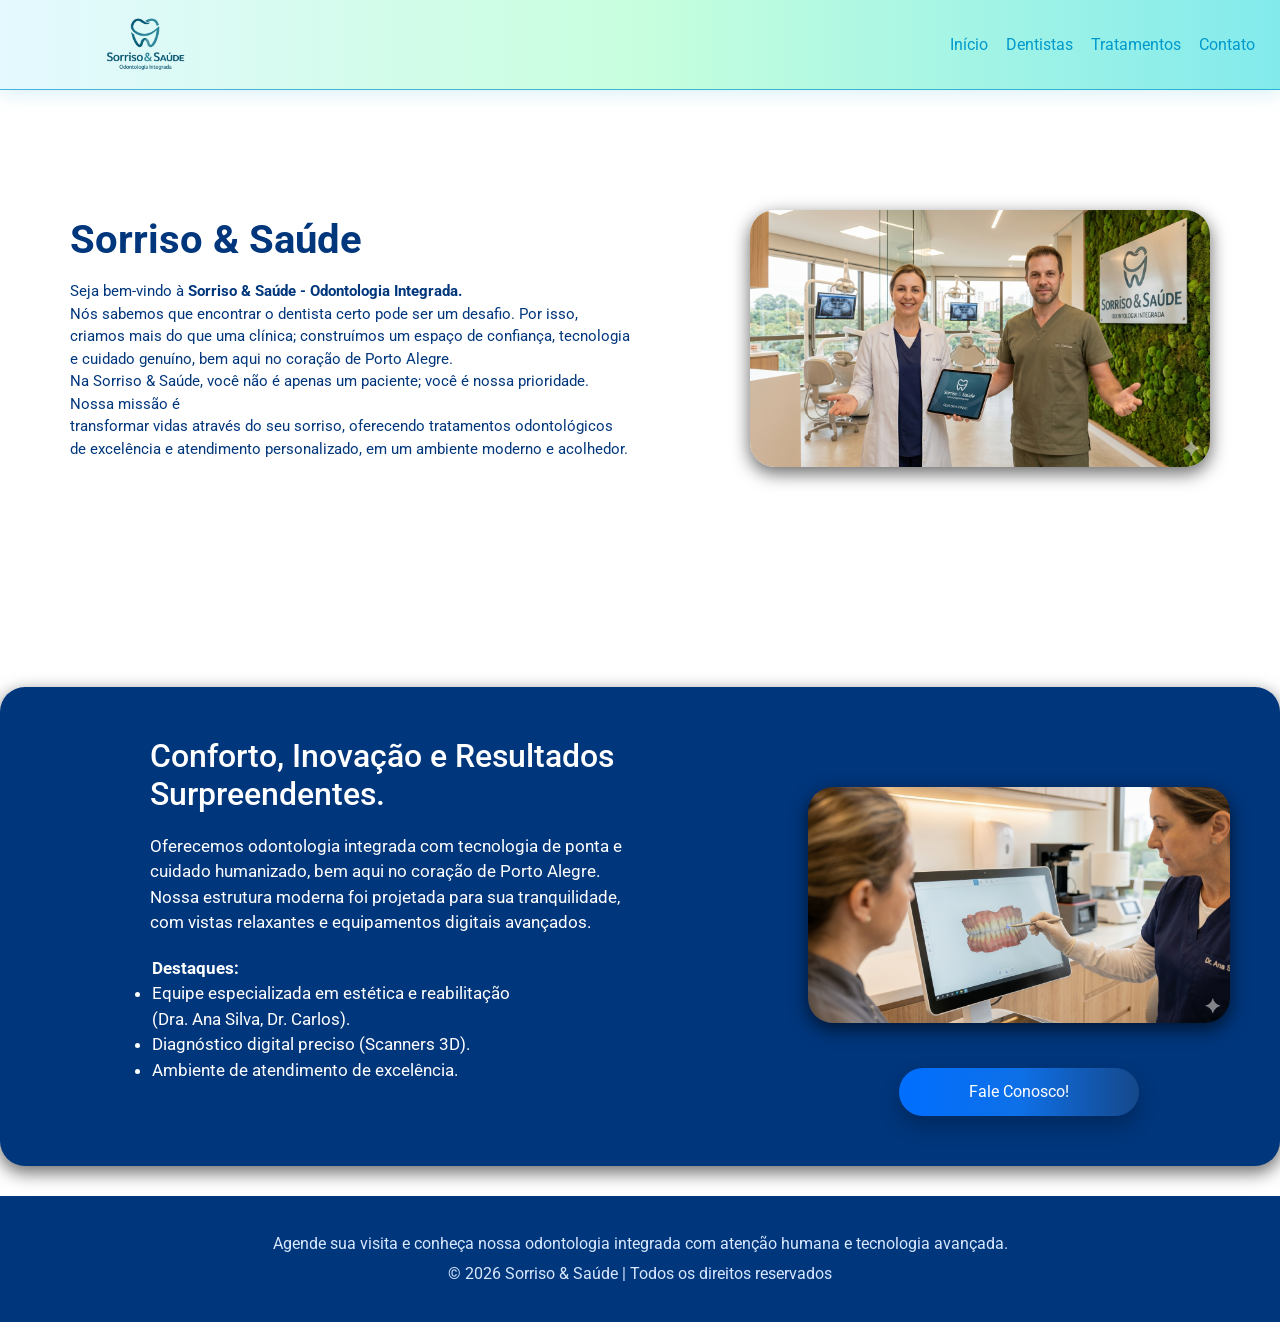
<file: index.html>
<!DOCTYPE html>
<html lang="en">
<head>
    <meta charset="UTF-8">
    <meta name="viewport" content="width=device-width, initial-scale=1.0">
    <title>Sorriso & Saúde</title>
    <!-- Google Fonts -->
    <link href="https://fonts.googleapis.com/css2?family=Roboto:wght@400;500;700&display=swap" rel="stylesheet">
    <!-- Bootstrap CSS -->
    <link href="css/bootstrap.min.css" rel="stylesheet">
    <!-- Custom CSS -->
    <link href="style.css" rel="stylesheet">
    <link rel="preconnect" href="https://fonts.googleapis.com">
    <link rel="preconnect" href="https://fonts.gstatic.com" crossorigin>
    <link href="https://fonts.googleapis.com/css2?family=Libre+Baskerville&family=Roboto+Condensed:ital,wght@0,100..900;1,100..900&display=swap" rel="stylesheet">
</head>
<body>
<header>
    <div class="topo">
        <div id="logo"> 
        <a href="index.html"><img src="imagens/logo.png" alt="LOGOTIPO" ></a>
        </div>
        
        <nav class="ancoras">
                <a href="index.html">Início</a>
                <a href="dentistas.html">Dentistas</a>
                <a href="tratamentos.html">Tratamentos</a>
                <a href="contato.html">Contato</a>      
            </nav>
    </div>
</header>

    <div class="intro">
        <div class="intro-info">
            <h1 id="inicio">Sorriso & Saúde</h1>
            <p>
                Seja bem-vindo à <strong>Sorriso & Saúde - Odontologia Integrada.</strong> <br> Nós sabemos que encontrar o dentista
                certo pode ser um desafio. Por isso, criamos mais do que uma clínica; construímos um espaço de
                confiança, tecnologia e cuidado genuíno, bem aqui no coração de Porto Alegre.
                <br>
                Na Sorriso & Saúde, você não é apenas um paciente; você é nossa prioridade. Nossa missão é <br>
                transformar vidas através do seu sorriso, oferecendo tratamentos odontológicos de excelência
                e atendimento personalizado, em um ambiente moderno e acolhedor.
            </p>
        </div>
        <img src="imagens/intro.png" alt="Consultório">
    </div>

    <div class="estrutura">
        <div>
            <h2>Conforto, Inovação e Resultados Surpreendentes.</h2>
            <p>Oferecemos odontologia integrada com tecnologia de ponta e<br> cuidado humanizado, bem aqui no coração de Porto Alegre.<br>
            Nossa estrutura moderna foi projetada para sua tranquilidade,<br> com vistas relaxantes e equipamentos digitais avançados.
        
                <ul>
               <section id="destc">Destaques:</section>
                <li>Equipe especializada em estética e reabilitação (Dra. Ana Silva, Dr. Carlos).</li>
                <li>Diagnóstico digital preciso (Scanners 3D).</li>
                <li>Ambiente de atendimento de excelência.</li>
                </ul> 
            </p>
    </div>
    <div class="cliente">
        <img src="imagens/exame.png" alt="Exame 3D">
       <a href="contato.html" class="button-link">Fale Conosco!</a>
        </div>
    </div>
    


    <footer class="site-footer">
        <div class="footer-content">
            <p>Agende sua visita e conheça nossa odontologia integrada com atenção humana e tecnologia avançada.</p>
            <p>&copy; 2026 Sorriso & Saúde | Todos os direitos reservados</p>
        </div>
    </footer>

    <script src="js/bootstrap.min.js"></script>
    <script src="script.js"></script>
</body>
</html>
</file>
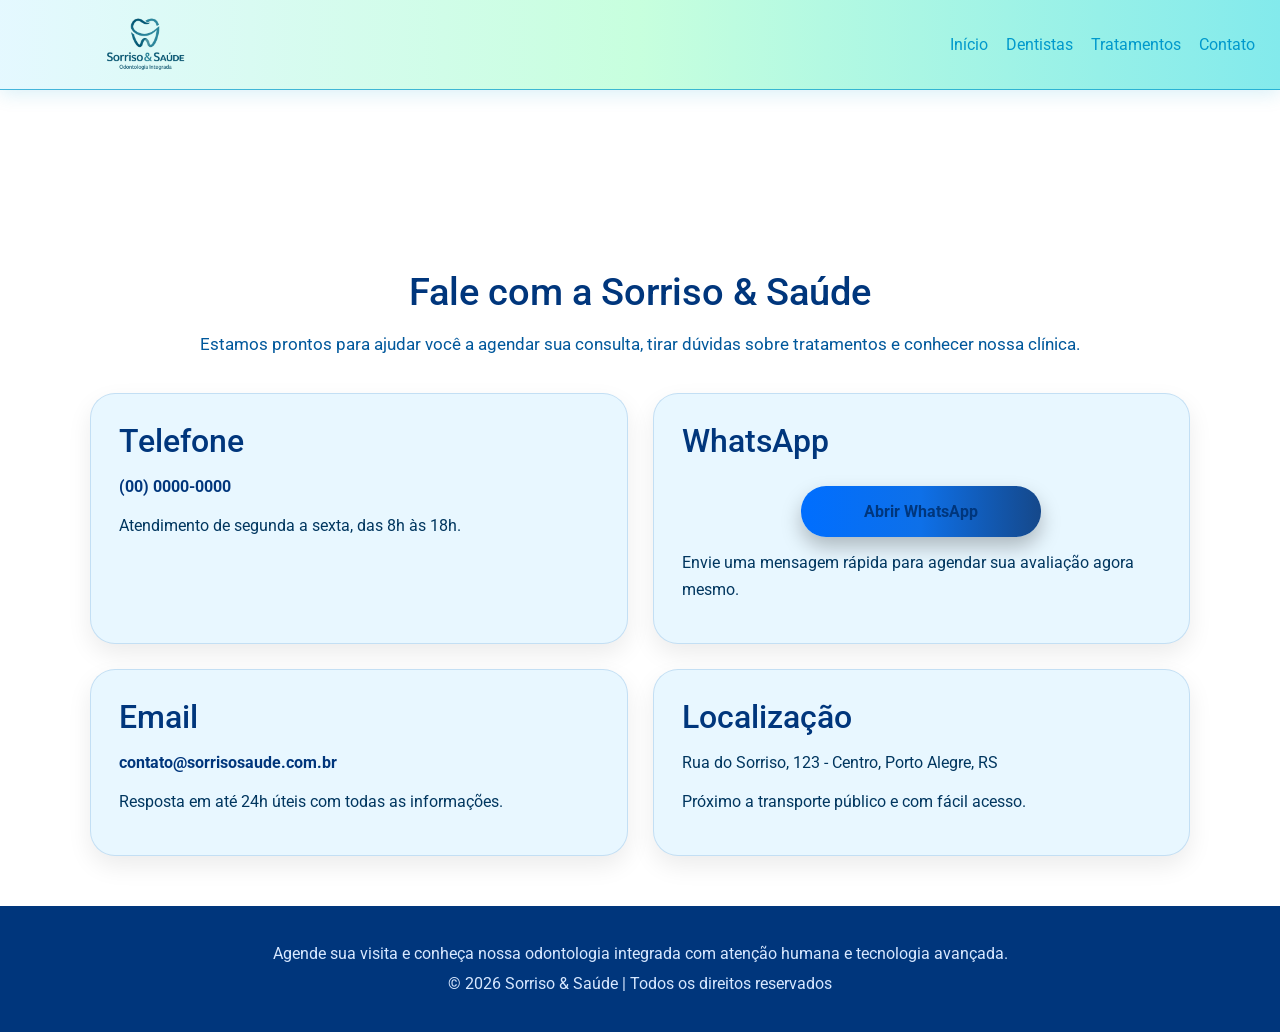
<file: contato.html>
<!DOCTYPE html>
<html lang="en">
<head>
    <meta charset="UTF-8">
    <meta name="viewport" content="width=device-width, initial-scale=1.0">
    <title>Sorriso & Saúde</title>
    <!-- Google Fonts -->
    <link href="https://fonts.googleapis.com/css2?family=Roboto:wght@400;500;700&display=swap" rel="stylesheet">
    <!-- Bootstrap CSS -->
    <link href="css/bootstrap.min.css" rel="stylesheet">
    <!-- Custom CSS -->
    <link href="style.css" rel="stylesheet">
    <link rel="preconnect" href="https://fonts.googleapis.com">
    <link rel="preconnect" href="https://fonts.gstatic.com" crossorigin>
    <link href="https://fonts.googleapis.com/css2?family=Libre+Baskerville&family=Roboto+Condensed:ital,wght@0,100..900;1,100..900&display=swap" rel="stylesheet">
</head>
<body>
    <header>
        <div class="topo">
            <div id="logo"> 
            <a href="index.html"><img src="imagens/logo.png" alt="LOGOTIPO" ></a>
            </div>
            
            <nav class="ancoras">
                    <a href="index.html">Início</a>
                    <a href="dentistas.html">Dentistas</a>
                    <a href="tratamentos.html">Tratamentos</a>
                    <a href="contato.html">Contato</a>      
                </nav>
        </div>
    </header>

    <main class="contato">
        <div class="contato-intro">
            <h1>Fale com a Sorriso & Saúde</h1>
            <p>Estamos prontos para ajudar você a agendar sua consulta, tirar dúvidas sobre tratamentos e conhecer nossa clínica.</p>
        </div>

        <div class="contato-grid">
            <div class="contato-card">
                <h2>Telefone</h2>
                <p><a href="tel:+5551999999999">(00) 0000-0000</a></p>
                <p>Atendimento de segunda a sexta, das 8h às 18h.</p>
            </div>
            <div class="contato-card">
                <h2>WhatsApp</h2>
                <p><a href="https://wa.me/?text=Ol%C3%A1%20Sorriso%20%26%20Sa%C3%BAde%2C%20gostaria%20de%20mais%20informa%C3%A7%C3%B5es." class="button-link">Abrir WhatsApp</a></p>
                <p>Envie uma mensagem rápida para agendar sua avaliação agora mesmo.</p>
            </div>
            <div class="contato-card">
                <h2>Email</h2>
                <p><a href="mailto:contato@sorrisosaude.com.br">contato@sorrisosaude.com.br</a></p>
                <p>Resposta em até 24h úteis com todas as informações.</p>
            </div>
            <div class="contato-card">
                <h2>Localização</h2>
                <p>Rua do Sorriso, 123 - Centro, Porto Alegre, RS</p>
                <p>Próximo a transporte público e com fácil acesso.</p>
            </div>
        </div>
    </main>

    <footer class="site-footer">
        <div class="footer-content">
            <p>Agende sua visita e conheça nossa odontologia integrada com atenção humana e tecnologia avançada.</p>
            <p>&copy; 2026 Sorriso & Saúde | Todos os direitos reservados</p>
        </div>
    </footer>

    <script src="js/bootstrap.min.js"></script>
    <script src="script.js"></script>
</body>
</file>
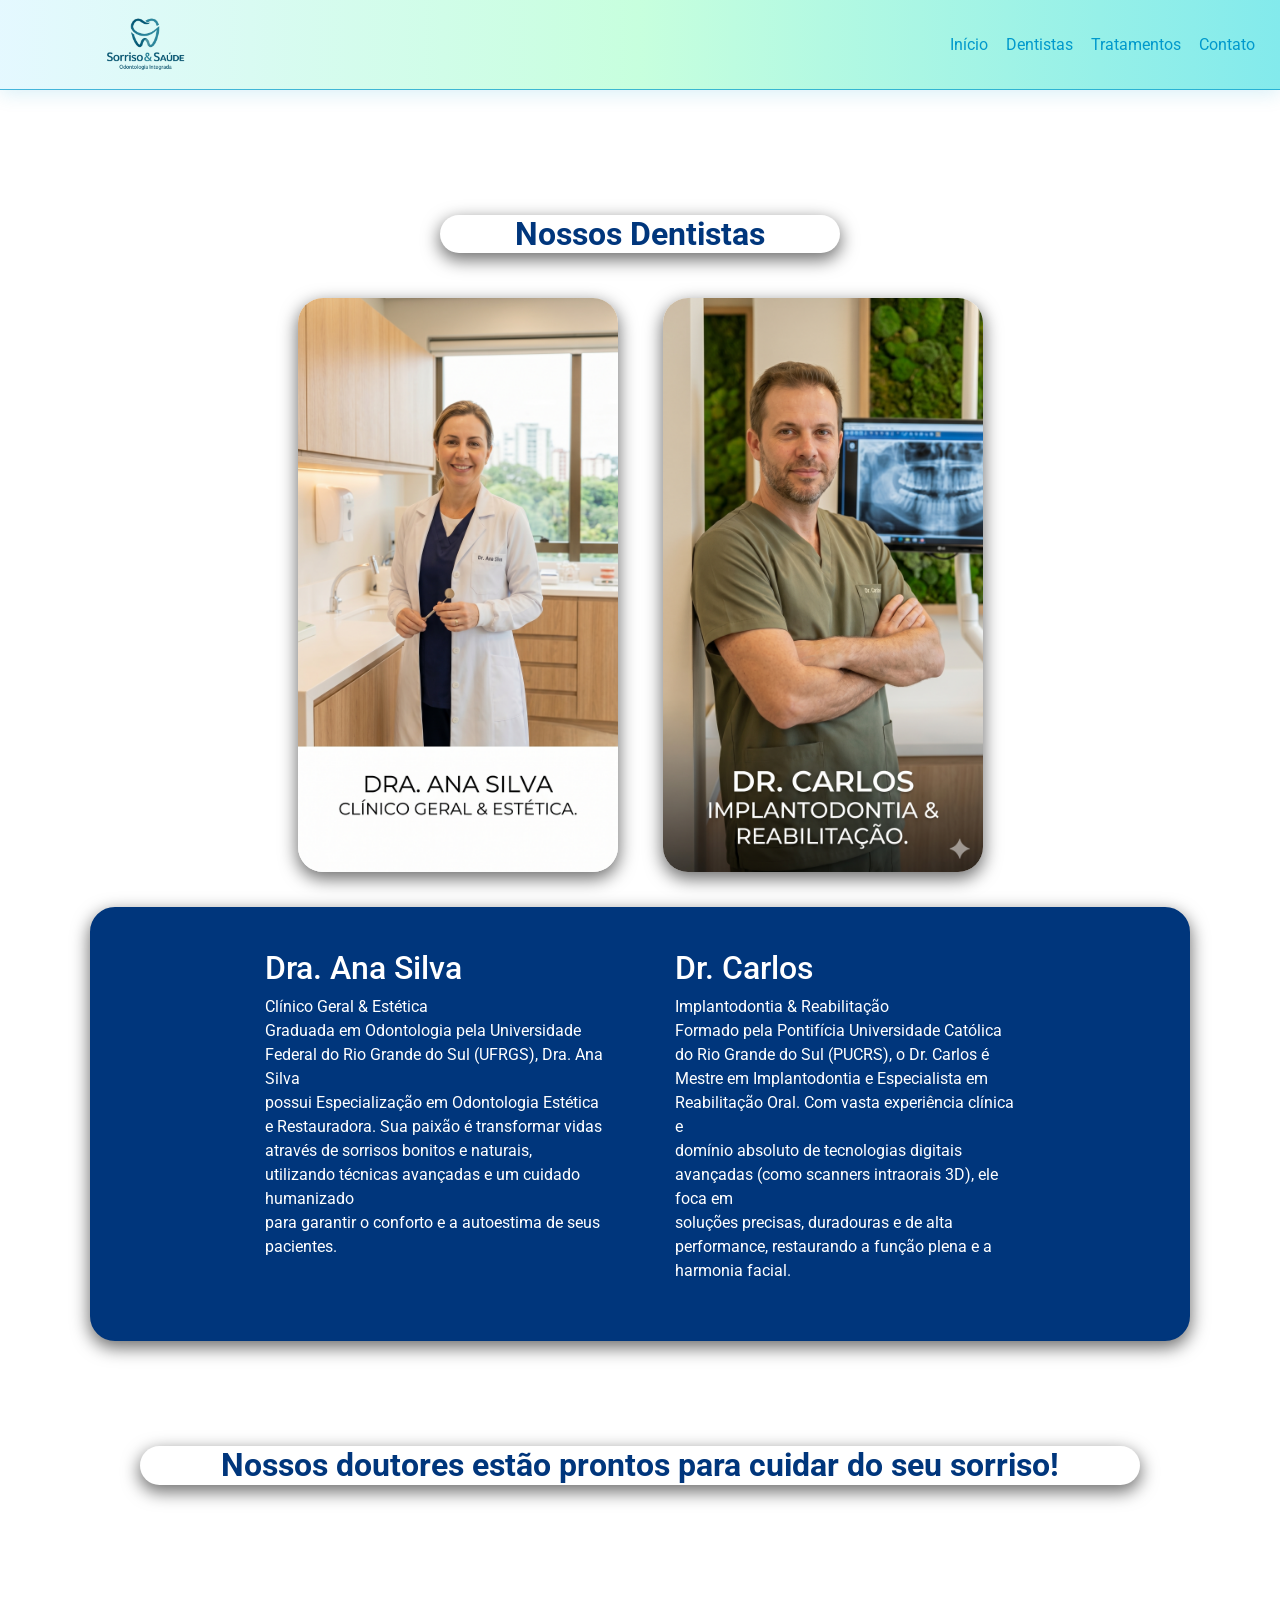
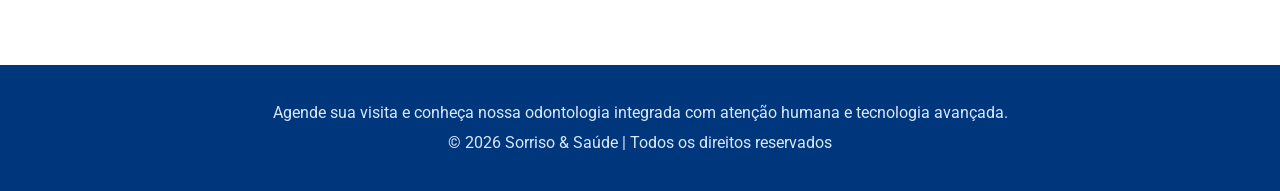
<file: dentistas.html>
<!DOCTYPE html>
<html lang="en">
<head>
    <meta charset="UTF-8">
    <meta name="viewport" content="width=device-width, initial-scale=1.0">
    <title>Sorriso & Saúde</title>
    <!-- Google Fonts -->
    <link href="https://fonts.googleapis.com/css2?family=Roboto:wght@400;500;700&display=swap" rel="stylesheet">
    <!-- Bootstrap CSS -->
    <link href="css/bootstrap.min.css" rel="stylesheet">
    <!-- Custom CSS -->
    <link href="style.css" rel="stylesheet">
    <link rel="preconnect" href="https://fonts.googleapis.com">
    <link rel="preconnect" href="https://fonts.gstatic.com" crossorigin>
    <link href="https://fonts.googleapis.com/css2?family=Libre+Baskerville&family=Roboto+Condensed:ital,wght@0,100..900;1,100..900&display=swap" rel="stylesheet">
</head>
<body class="dent">
    <header>
        <div class="topo">
            <div id="logo"> 
            <a href="index.html"><img src="imagens/logo.png" alt="LOGOTIPO" ></a>
            </div>
            
            <nav class="ancoras">
                    <a href="index.html">Início</a>
                    <a href="dentistas.html">Dentistas</a>
                    <a href="tratamentos.html">Tratamentos</a>
                    <a href="contato.html">Contato</a>      
                </nav>
        </div>
    </header>

    <div class="dentistas">
        <div class="dentexto">
            <h2>Nossos Dentistas</h2>
        </div>
        <div class="dentistas-images">
            <img src="imagens/draana.png" alt="DRA. ANA">
            <img src="imagens/drcarlos.png" alt="DR. CARLOS">
        </div>
    <div class="biogeral">
        <div class="biog">
            <h2>Dra. Ana Silva</h2>
            <p>Clínico Geral & Estética<br>
            Graduada em Odontologia pela Universidade Federal do Rio Grande do Sul (UFRGS), Dra. Ana Silva<br>
            possui Especialização em Odontologia Estética e Restauradora. Sua paixão é transformar vidas<br>
            através de sorrisos bonitos e naturais, utilizando técnicas avançadas e um cuidado humanizado<br>
            para garantir o conforto e a autoestima de seus pacientes.</p>
        </div>   
        <div class="biog">
            <h2>Dr. Carlos</h2>
            <p>Implantodontia & Reabilitação<br>
                Formado pela Pontifícia Universidade Católica do Rio Grande do Sul (PUCRS), o Dr. Carlos é <br>
                Mestre em Implantodontia e Especialista em Reabilitação Oral. Com vasta experiência 
                clínica e<br> domínio absoluto de tecnologias digitais avançadas (como scanners intraorais 3D),
                ele foca em<br> soluções precisas, duradouras e de alta performance, restaurando a função plena
                e a harmonia facial.</p>
        </div>
    </div>
        <h2 id="sorriso">Nossos doutores estão prontos para cuidar do seu sorriso!</h2> 
<!--Prestar atenção nesse H2-->
    </div>

    <footer class="site-footer">
        <div class="footer-content">
            <p>Agende sua visita e conheça nossa odontologia integrada com atenção humana e tecnologia avançada.</p>
            <p>&copy; 2026 Sorriso & Saúde | Todos os direitos reservados</p>
        </div>
    </footer>

    <script src="js/bootstrap.min.js"></script>
    <script src="script.js"></script>
</body>
</file>
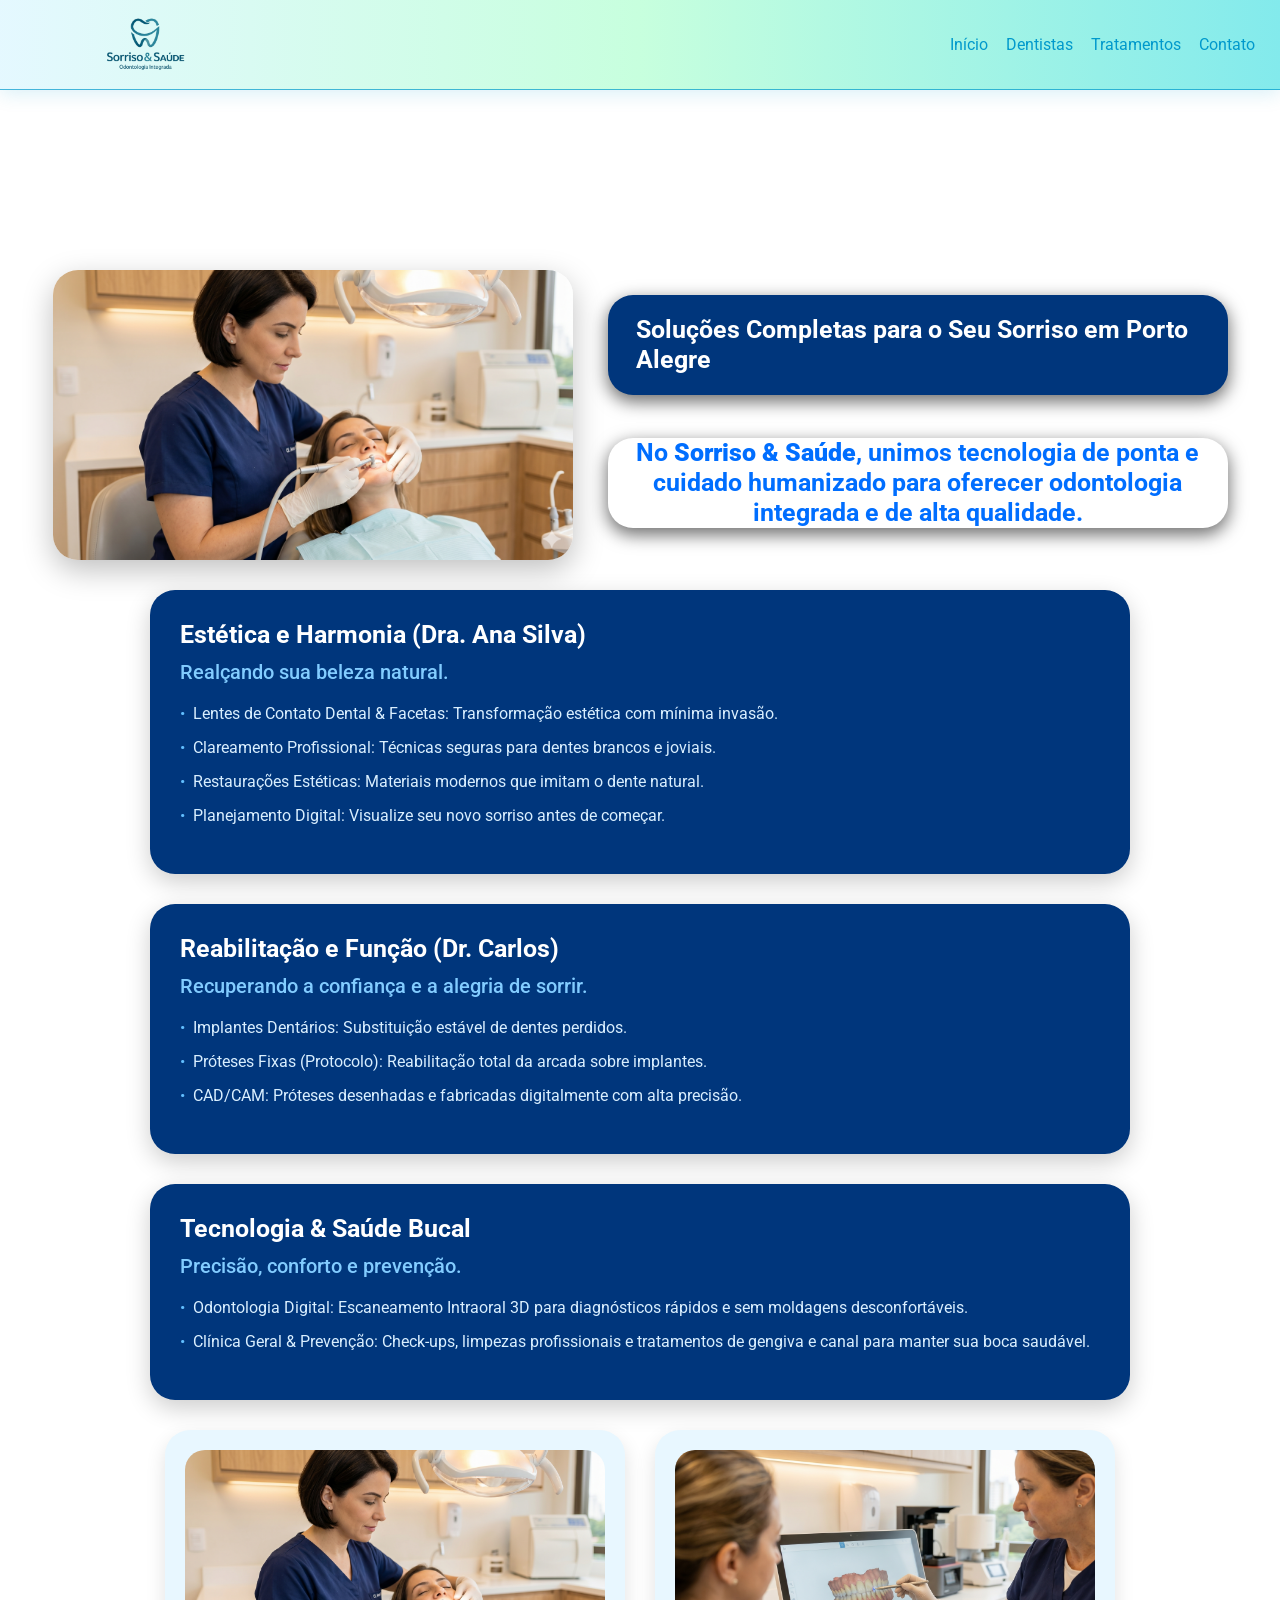
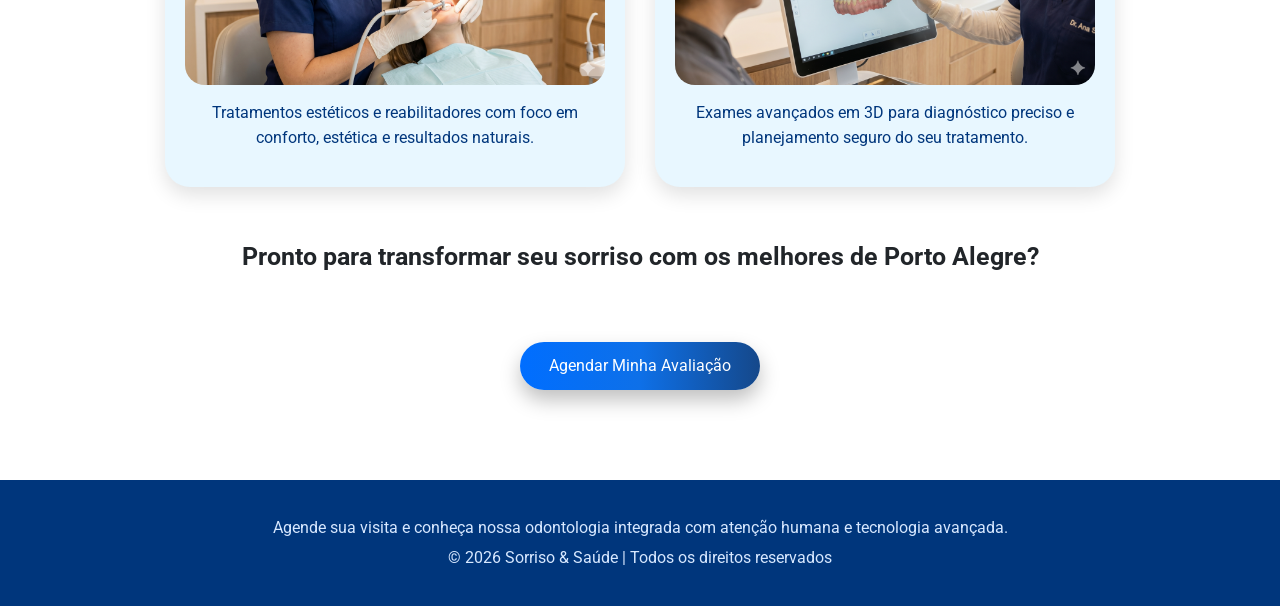
<file: tratamentos.html>
<!DOCTYPE html>
<html lang="en">
<head>
    <meta charset="UTF-8">
    <meta name="viewport" content="width=device-width, initial-scale=1.0">
    <title>Sorriso & Saúde</title>
    <!-- Google Fonts -->
    <link href="https://fonts.googleapis.com/css2?family=Roboto:wght@400;500;700&display=swap" rel="stylesheet">
    <!-- Bootstrap CSS -->
    <link href="css/bootstrap.min.css" rel="stylesheet">
    <!-- Custom CSS -->
    <link href="style.css" rel="stylesheet">
    <link rel="preconnect" href="https://fonts.googleapis.com">
    <link rel="preconnect" href="https://fonts.gstatic.com" crossorigin>
    <link href="https://fonts.googleapis.com/css2?family=Libre+Baskerville&family=Roboto+Condensed:ital,wght@0,100..900;1,100..900&display=swap" rel="stylesheet">
</head>
<body>
    <header>
        <div class="topo">
            <div id="logo"> 
            <a href="index.html"><img src="imagens/logo.png" alt="LOGOTIPO" ></a>
            </div>
            
            <nav class="ancoras">
                    <a href="index.html">Início</a>
                    <a href="dentistas.html">Dentistas</a>
                    <a href="tratamentos.html">Tratamentos</a>
                    <a href="contato.html">Contato</a>      
                </nav>
        </div>
    </header>

    <div class="trat">
        <div class="trat-header">
            <img src="imagens/tratamentos.png" alt="Tratamentos" class="trat-cover">
            <div class="trat-intro">
                <h2 id="solu">Soluções Completas para o Seu Sorriso em Porto Alegre</h2>
                <h3 id="soluc">No <strong>Sorriso & Saúde</strong>, unimos tecnologia de ponta e cuidado humanizado para oferecer odontologia integrada e de alta qualidade.</h3>
            </div>
        </div>

        <div class="trat-card">
            <h2>Estética e Harmonia (Dra. Ana Silva)</h2>
            <h3>Realçando sua beleza natural.</h3>
            <ul class="list">
                <li>Lentes de Contato Dental & Facetas: Transformação estética com mínima invasão.</li>
                <li>Clareamento Profissional: Técnicas seguras para dentes brancos e joviais.</li>
                <li>Restaurações Estéticas: Materiais modernos que imitam o dente natural.</li>
                <li>Planejamento Digital: Visualize seu novo sorriso antes de começar.</li>
            </ul>
        </div>

        <div class="trat-card">
            <h2>Reabilitação e Função (Dr. Carlos)</h2>
            <h3>Recuperando a confiança e a alegria de sorrir.</h3>
            <ul class="list">
                <li>Implantes Dentários: Substituição estável de dentes perdidos.</li>
                <li>Próteses Fixas (Protocolo): Reabilitação total da arcada sobre implantes.</li>
                <li>CAD/CAM: Próteses desenhadas e fabricadas digitalmente com alta precisão.</li>
            </ul>
        </div>

        <div class="trat-card">
            <h2>Tecnologia & Saúde Bucal</h2>
            <h3>Precisão, conforto e prevenção.</h3>
            <ul class="list">
                <li>Odontologia Digital: Escaneamento Intraoral 3D para diagnósticos rápidos e sem moldagens desconfortáveis.</li>
                <li>Clínica Geral & Prevenção: Check-ups, limpezas profissionais e tratamentos de gengiva e canal para manter sua boca saudável.</li>    
            </ul>
        </div>

        <div class="trat-images">
            <div class="trat-box">
                <img src="imagens/tratamentos.png" alt="Tratamentos odontológicos">
                <p>Tratamentos estéticos e reabilitadores com foco em conforto, estética e resultados naturais.</p>
            </div>
            <div class="trat-box">
                <img src="imagens/exame.png" alt="Exame 3D">
                <p>Exames avançados em 3D para diagnóstico preciso e planejamento seguro do seu tratamento.</p>
            </div>
        </div>

        <div class="trat-footer">
            <h2 id="fim">Pronto para transformar seu sorriso com os melhores de Porto Alegre?</h2>
            <a href="contato.html" class="button-link">Agendar Minha Avaliação</a>
        </div>
    </div>


    <footer class="site-footer">
        <div class="footer-content">
            <p>Agende sua visita e conheça nossa odontologia integrada com atenção humana e tecnologia avançada.</p>
            <p>&copy; 2026 Sorriso & Saúde | Todos os direitos reservados</p>
        </div>
    </footer>

    <script src="js/bootstrap.min.js"></script>
    <script src="script.js"></script>
</body>
</file>
<file: style.css>
.topo{
    display: flex;
    flex-direction: row;
    justify-content: space-between;
    align-items: center;
    border-bottom: solid 1px rgba(0, 153, 204, 0.7);
    background: #e3f8fff2;
    background: linear-gradient(90deg, #e3f8fff2 0%, #c4ffdcf2 50%, #7ce9ebf2 100%);
    box-shadow: 0 4px 18px rgba(0, 153, 204, 0.15);
    backdrop-filter: blur(40px);
    width: 100%;
    top: 0;
    left: 0;
    right: 0;
    position: fixed;
    padding: 0 25px;
    z-index: 999;
    min-height: 90px;
}

* {
    box-sizing: border-box;
}

body {
    font-family: "Roboto";
    font-optical-sizing: auto;
    font-weight: 400;
    font-style: normal;
    padding-top: 90px;
}

img {
    max-width: 100%;
    height: auto;
    display: block;
}

#logo img {
    height: 80px;
    width: auto;
    object-fit: contain;
    margin-left: 60px;
}

.ancoras{
    display: flex;
    flex-wrap: wrap;
    justify-content: center;
    gap: 18px;
    word-spacing: normal;
    margin: 0;
    padding: 0;
}

.ancoras a{
    text-decoration:none;
    color: rgb(0, 153, 204);
    transition: color 0.3s ease;
}

.ancoras a:hover {
    color: #006eff;
}

.intro{
    display: flex;
    justify-content: space-between;
    align-items: center;
    margin: 120px auto 0;
    max-width: 1180px;
    padding: 0 20px;
    gap: 20px;
}

.intro-info{
    max-width: 620px;
    display: flex;
    flex-direction: column;
    gap: 16px;
}

.intro img{
    border-radius: 25px;
    box-shadow: rgba(0, 0, 0, 0.56) 0px 6px 17px 1px;
    max-width: 100%;
    width: 460px;
    height: auto;
    object-fit: cover;
}

.intro h1{
    margin: 0;
    color: #00367c;
    font-size: 40px;
    font-weight: 700;
}

.intro p{
    margin: 0;
    font-size: 15px;
    font-weight: 400;
    color: #00367c;
    width: 100%;
    max-width: 560px;
}

.estrutura{
    margin-top: 220px;
    background-color: #00367c;
    display: flex;
    padding: 50px;
    border-radius: 25px;
    box-shadow: rgba(0, 0, 0, 0.56) 0px 6px 17px 1px;

}
.estrutura h2{
    color: #ffffff;
    margin-left: 100px;
   
}
.estrutura p{
    margin-top: 20px;
    margin-left: 100px;
    color: #ffffff;
    font-size: 17px;
    
    

}
.estrutura ul{
    margin-top: 20px;
    margin-left: 70px;
    color: #ffffff;
    font-size: 17px;
    width: 400px;
}

.estrutura img{
    width: 450px;
    max-width: 100%;
    border-radius: 25px;
    box-shadow: rgba(0, 0, 0, 0.56) 0px 6px 17px 1px;
    height: auto;
}
.button-link,
.estrutura button,
.trat-footer button{
    width: 240px;
    border-radius: 25px;
    padding: 12px 20px;
    background: linear-gradient(90deg, rgba(0, 110, 255, 1) 0%, rgba(14, 112, 232, 1) 50%, rgb(21, 72, 138) 100%);
    color: #fff;
    border: none;
    box-shadow: rgba(0, 0, 0, 0.25) 0px 10px 20px;
    cursor: pointer;
    transition: transform 0.2s ease;
    text-decoration: none;
    text-align: center;
    display: inline-block;
}
.button-link:hover,
.estrutura button:hover,
.trat-footer button:hover{
    transform: translateY(-2px);
}
.estrutura button,
.button-link{
    display: block;
    margin: 25px auto 0;
}
.cliente{
    margin-top: 50px;
    display: flex;
    flex-direction: column;
    align-items: center;
}
.estrutura .cliente img{
    margin-bottom: 20px;
}
#destc{
    font-weight: bold;
}

 /*A PARTIR DAQUI É O CODIGO DE: dentistas.html*/
 
/*.dent{*/
    /*Bloco geral*/
    
    



.dentistas{
    margin-top: 125px;
    display: flex;
    flex-direction: column;
    align-items: center;
    gap: 35px;
    padding: 0 20px;
}

.dentexto h2{
    color: #00367c;
    border-radius: 25px;
    box-shadow: rgba(0, 0, 0, 0.56) 0px 6px 17px 1px;
    font-weight: bold;
    width: 400px;
    margin: 0 auto;
    display: flex;
    justify-content: center;
    
    
   
}



.dentistas-images{
    display: flex;
    justify-content: center;
    align-items: center;
    flex-wrap: wrap;
    gap: 45px;
    width: 100%;
    max-width: 980px;
    margin-top: 10px;
}

.dentistas img{
    width: 320px;
    max-width: 100%;
    border-radius: 25px;
    box-shadow: rgba(0, 0, 0, 0.56) 0px 6px 17px 1px;
 }

 .biog{
    color: #fff;
    display: flex;
    flex-direction: column;
    width: 380px;
    max-width: 100%;
    padding: 20px;
    margin-left: 0;
    
 }

 .biogeral{
    display: flex;
    justify-content: center;
    flex-wrap: wrap;
    gap: 30px;
    border: solid 2px #00367c;
    border-radius: 25px;
    background-color: #00367c;
    margin-bottom: 70px;
    box-shadow: rgba(0, 0, 0, 0.56) 0px 6px 17px 1px;
    padding: 20px;
    width: 100%;
    max-width: 1100px;
 }

 #sorriso{
    color: #00367c;
    width: 100%;
    max-width: 1000px;
    margin: 0 auto;
    display: flex;
    justify-content: center;
    margin-bottom: 150px;
    border-radius: 25px;
    box-shadow: rgba(0, 0, 0, 0.56) 0px 6px 17px 1px;
    font-weight: bold;
    
 }
.trat{
    display: flex;
    flex-direction: column;
    margin-top: 110px;
}
.trat h2{
    font-size: 25px;
    font-weight: bolder;
}
.trat h3{
    font-size: 20px;
    font-weight: bolder;
}

#solu{
    background-color: #00367c;
    color: #fff;
    border-radius: 25px;
    width: auto;
    max-width: 980px;
    margin: 0 auto;
    display: flex;
    justify-content: center;
    align-items: center;
    padding: 20px 28px;
    box-shadow: rgba(0, 0, 0, 0.56) 0px 6px 17px 1px;
}

#soluc{
    color: #006EFF;
    margin-top: 25px;
    font-size: 25px;
    box-shadow: rgba(0, 0, 0, 0.56) 0px 6px 17px 1px;
    border-radius:25px ;
    text-align: center;
}
.list{
    color: #7e0b0b;
}

.trat{
    display: flex;
    flex-direction: column;
    gap: 30px;
    margin-top: 140px;
    padding: 40px 40px 60px;
    width: 100%;
}
.trat-header{
    display: flex;
    flex-wrap: wrap;
    justify-content: center;
    align-items: center;
    gap: 35px;
    width: 100%;
}
.trat-intro{
    width: 100%;
    max-width: 620px;
    display: flex;
    flex-direction: column;
    justify-content: center;
    gap: 18px;
}
.trat-cover{
    width: 100%;
    max-width: 520px;
    border-radius: 25px;
    box-shadow: rgba(0, 0, 0, 0.25) 0px 10px 30px;
    height: auto;
}
.trat-card{
    background-color: #00367c;
    color: #ffffff;
    border-radius: 25px;
    padding: 30px;
    max-width: 980px;
    width: 100%;
    margin: 0 auto;
    box-shadow: rgba(0, 0, 0, 0.2) 0px 8px 25px;
}
.trat-card h2{
    color: #ffffff;
    margin-bottom: 10px;
}
.trat-card h3{
    color: #82ccff;
    margin-bottom: 18px;
    font-weight: 500;
}
.trat-card .list{
    margin-left: 0;
    padding-left: 0;
    list-style: none;
    display: grid;
    gap: 10px;
    color: #d9efff;
}
.trat-card .list li::before{
    content: "•";
    color: #62bfff;
    margin-right: 8px;
}
.trat-images{
    display: flex;
    flex-wrap: wrap;
    justify-content: center;
    align-items: stretch;
    gap: 30px;
    margin: 0 auto;
    max-width: 980px;
}
.trat-box{
    background-color: #e8f7ff;
    border-radius: 25px;
    padding: 20px;
    width: 100%;
    max-width: 460px;
    box-shadow: rgba(0, 0, 0, 0.12) 0px 8px 20px;
    text-align: center;
}
.trat-box img{
    width: 100%;
    border-radius: 20px;
    margin-bottom: 15px;
}
.trat-box p{
    color: #00367c;
    font-size: 16px;
    line-height: 1.6;
}
.trat-footer{
    display: flex;
    flex-direction: column;
    align-items: center;
    gap: 20px;
}
.trat-footer button{
    width: 240px;
    border-radius: 25px;
    padding: 12px 20px;
    background: linear-gradient(90deg, rgba(0, 110, 255, 1) 0%, rgba(14, 112, 232, 1) 50%, rgb(21, 72, 138) 100%);
    color: #fff;
    border: none;
    cursor: pointer;
    box-shadow: rgba(0, 0, 0, 0.25) 0px 10px 20px;
    transition: transform 0.2s ease;
}
.trat-footer button:hover{
    transform: translateY(-2px);
}
#fim{
    width: auto;
    max-width: 860px;
    margin: 0 auto;
    padding: 25px 30px;
}

.contato{
    margin-top: 140px;
    padding: 40px 40px 20px;
}
.contato-intro{
    max-width: 900px;
    margin: 0 auto 35px;
    text-align: center;
}
.contato-intro h1{
    color: #00367c;
    font-size: 38px;
    margin-bottom: 14px;
}
.contato-intro p{
    color: #00589c;
    font-size: 17px;
    line-height: 1.7;
}
.contato-grid{
    display: grid;
    grid-template-columns: repeat(2, minmax(260px, 1fr));
    gap: 25px;
    max-width: 1100px;
    margin: 0 auto;
}
.contato-card{
    background: #e8f7ff;
    border: 1px solid rgba(0, 102, 187, 0.16);
    border-radius: 25px;
    padding: 28px;
    box-shadow: rgba(0, 0, 0, 0.08) 0px 10px 25px;
}
.contato-card h2{
    color: #00367c;
    margin-bottom: 12px;
}
.contato-card p{
    color: #00365f;
    font-size: 16px;
    line-height: 1.7;
    margin-bottom: 12px;
}
.contato-card a{
    color: #00367c;
    text-decoration: none;
    font-weight: 700;
}
.site-footer{
    background: #00367c;
    color: #ffffff;
    padding: 30px 20px;
    margin-top: 30px;
}
.footer-content{
    max-width: 980px;
    margin: 0 auto;
    text-align: center;
}
.footer-content p{
    margin: 6px 0;
    color: #d7e8ff;
}

@media (max-width: 1200px) {
    .topo {
        padding: 15px 20px;
    }
    .ancoras {
        word-spacing: 18px;
        margin-right: 20px;
    }
    .intro {
        margin-right: 20px;
    }
    .intro img {
        width: 100%;
        max-width: 380px;
        margin-top: 40px;
    }
    .intro h1 {
        font-size: 36px;
        margin-top: 80px;
    }
    .intro p {
        width: 100%;
        margin-left: 0;
    }
    .estrutura h2,
    .estrutura p,
    .estrutura ul {
        margin-left: 30px;
    }
    .estrutura ul {
        width: auto;
    }
}

@media (max-width: 992px) {
    .topo {
        flex-wrap: wrap;
        justify-content: center;
        gap: 15px;
        padding: 15px 20px;
    }
    #logo img {
        margin-left: 0;
    }
    .ancoras {
        word-spacing: 10px;
        margin-right: 0;
        justify-content: center;
        gap: 12px;
    }
    .intro {
        flex-direction: column;
        align-items: center;
        margin-top: 130px;
    }
    .intro h1 {
        margin-left: 0;
        margin-top: 30px;
        text-align: center;
        font-size: 34px;
    }
    .intro p {
        margin-left: 0;
        margin-top: 20px;
        width: 100%;
        max-width: 720px;
    }
    .estrutura {
        flex-direction: column;
        padding: 30px 20px;
        margin-top: 80px;
    }
    .estrutura h2,
    .estrutura p,
    .estrutura ul {
        margin-left: 0;
    }
    .estrutura ul {
        width: 100%;
    }
    .estrutura img {
        width: 100%;
        max-width: 100%;
        margin-top: 20px;
    }
    .estrutura button,
    .button-link {
        margin-left: 0;
    }
    .cliente {
        margin-top: 30px;
        margin-left: 0;
    }
    .dentistas {
        margin-top: 145px;
    }
    .dentistas img {
        margin-left: 0;
        margin-top: 40px;
        width: 100%;
        max-width: 320px;
    }
    .biog {
        width: 100%;
        margin-left: 0;
    }
    .biogeral {
        flex-direction: column;
        align-items: center;
    }
    #sorriso {
        width: auto;
        margin-bottom: 80px;
        padding: 20px;
    }
    .trat {
        padding: 30px 20px 40px;
        margin-top: 170px;
    }
    .trat-header {
        flex-direction: column;
        align-items: center;
        gap: 20px;
    }
    .trat-cover {
        width: 100%;
        max-width: 560px;
    }
    .trat-card {
        padding: 24px;
    }
    .trat-images {
        flex-direction: column;
    }
    .trat-box {
        width: 100%;
        max-width: 100%;
    }
    .contato {
        padding: 30px 20px 20px;
        margin-top: 120px;
    }
    .contato-grid {
        grid-template-columns: 1fr;
    }
}

@media (max-width: 650px) {
    .topo {
        padding: 15px 10px;
        flex-direction: column;
        align-items: center;
        gap: 12px;
    }
    #logo img {
        height: 65px;
    }
    .ancoras {
        word-spacing: 8px;
        margin-top: 5px;
        width: 100%;
        justify-content: center;
        gap: 10px;
    }
    .intro h1 {
        font-size: 30px;
        margin-top: 20px;
    }
    .intro p {
        font-size: 15px;
    }
    .estrutura {
        padding: 25px 15px;
    }
    .estrutura h2,
    .estrutura p,
    .estrutura ul {
        margin-left: 0;
    }
    .estrutura ul {
        font-size: 15px;
    }
    .dentistas img {
        max-width: 100%;
    }
    .dentexto h2 {
        width: auto;
        font-size: 30px;
    }
    .dentistas {
        margin-top: 160px;
    }
    .biog {
        padding: 18px;
    }
    .trat {
        padding: 30px 15px 40px;
    }
    .trat-card {
        padding: 22px;
    }
    .trat-box {
        padding: 18px;
    }
    .contato-intro h1 {
        font-size: 28px;
    }
    .contato-card {
        padding: 22px;
    }
    .button-link,
    .estrutura button,
    .trat-footer button {
        width: 100%;
    }
    .trat {
        margin-top: 180px;
    }
    .site-footer {
        padding: 25px 15px;
    }
}
</file>
